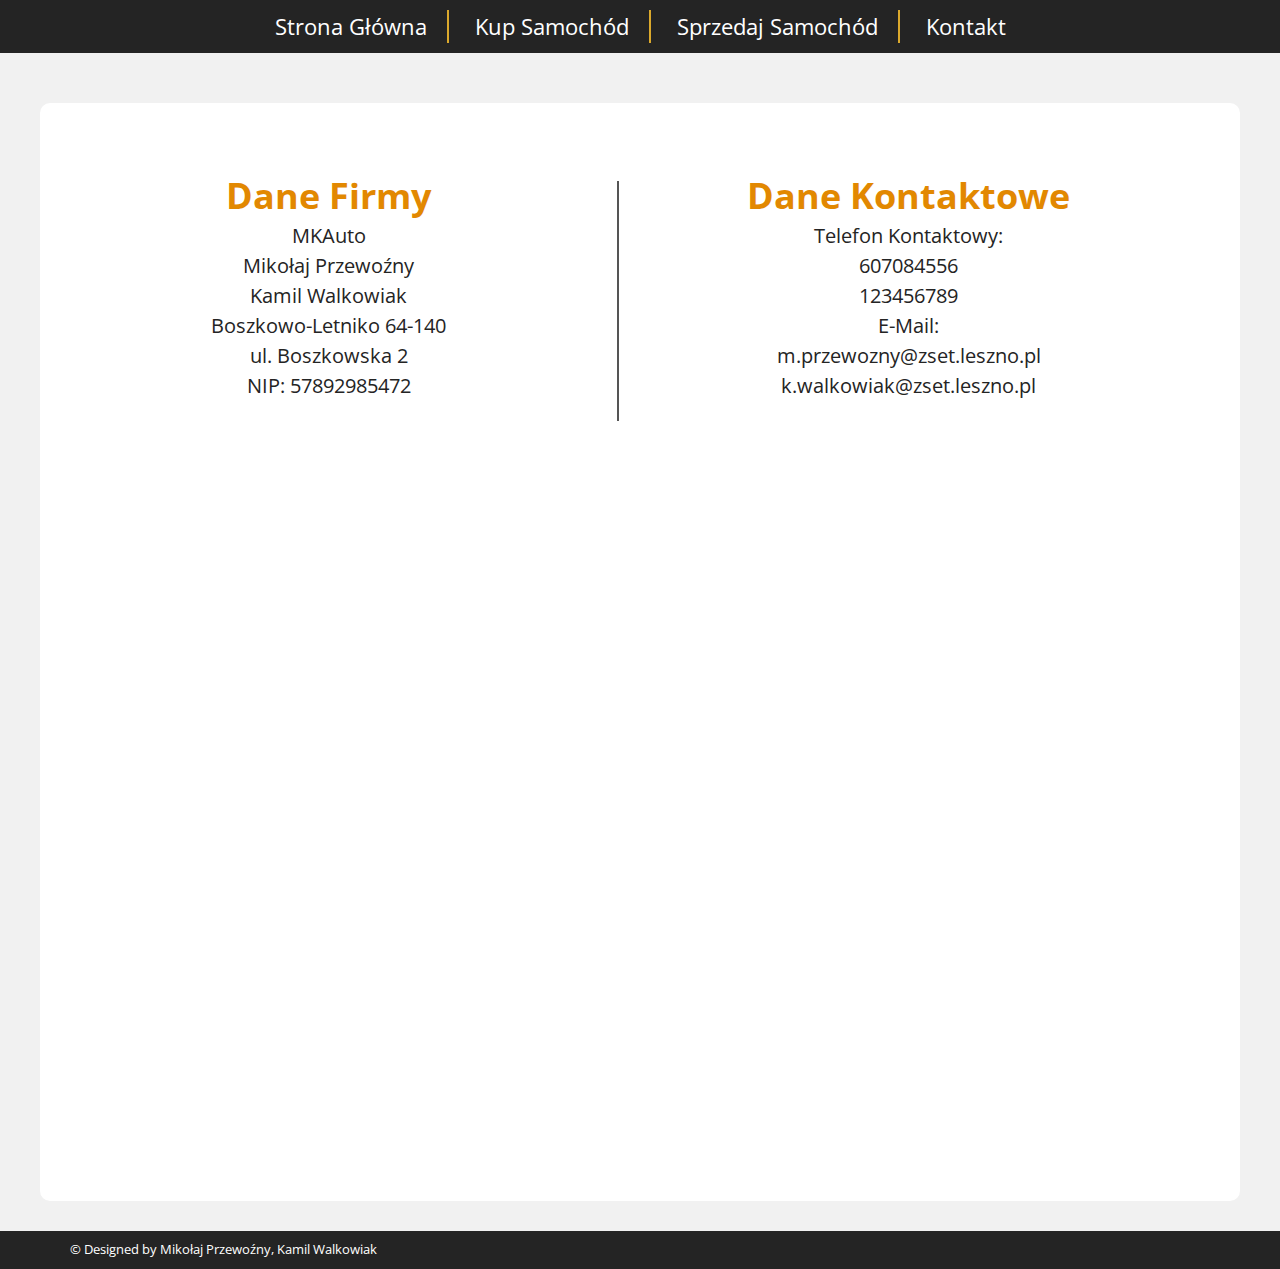
<file: kontakt.html>
<!DOCTYPE html>
<html lang="pl">
<head>

	<meta charset="utf-8">
	<title>MKAuto - Komis Samochodowy</title>
	<meta name="description" content="Komis samochodowy z wieloletnim stazem. Sprzedaz kupno samochodów uzywanych na terenie całej Polski. Mamy odziały w kilku miastach w kraju.">
	<meta name="keywords" content="samochód, auto, sprzedaj, kup, komis samochodowy, dealer, leasing">
	
	<meta http-equiv="X-Ua-Compatible" content="IE=edge">
	
	<link rel="stylesheet" href="main.css">

	<link href="https://fonts.googleapis.com/css?family=Open+Sans:400,700&amp;subset=latin-ext" rel="stylesheet">
	

	
</head>

<body>

	<header>
		
		<div class="menu">
			<li><a href="index.html">Strona Główna</a></li>
			<li><a href="kup.html">Kup Samochód</a></li>
			<li><a href="sprzedaj.html">Sprzedaj Samochód</a></li>
			<li><a href="kontakt.html">Kontakt</a></li>
		</div>
	
	</header>


	<div class = "pojemnik">
		<br />
		<div class = "dane">
			<div class = "danefir">
				<h2>Dane Firmy</h2>
				<br />
				<p>MKAuto</p>
				<p>Mikołaj Przewoźny</p>
				<p>Kamil Walkowiak</p>
				<p>Boszkowo-Letniko 64-140</p>
				<p>ul. Boszkowska 2</p>
				<p>NIP: 57892985472</p>
			</div>
			<div class = "danekon">
				<h2>Dane Kontaktowe</h2>
				<br />
				<p>Telefon Kontaktowy:</p>
				<p>607084556</p>
				<p>123456789</p>
				<p>E-Mail:</p>
				<p>m.przewozny@zset.leszno.pl</p>
				<p>k.walkowiak@zset.leszno.pl</p>

			</div>

			<div style = "clear:both"></div>
		</div>

		<iframe src="https://www.google.com/maps/embed?pb=!1m18!1m12!1m3!1d614.638176051701!2d16.335189917158434!3d51.960347719971196!2m3!1f0!2f0!3f0!3m2!1i1024!2i768!4f13.1!3m3!1m2!1s0x4705c0f28013492b%3A0x9fa982a1fd3027c5!2sBoszkowo-Letnisko!5e0!3m2!1spl!2spl!4v1639133370412!5m2!1spl!2spl" width="1200" height="650" style="border:0;" allowfullscreen="" loading="lazy"></iframe>



	</div>













	<div class = "stopka">
		&copy Designed by 
		<a href = "https://www.facebook.com/mikiprzewo" target="_blank">Mikołaj Przewoźny</a>, 
		<a href = "https://www.facebook.com/profile.php?id=100008271615667" target="_blank">Kamil Walkowiak</a>
	</div>

</body>
</html>
</file>
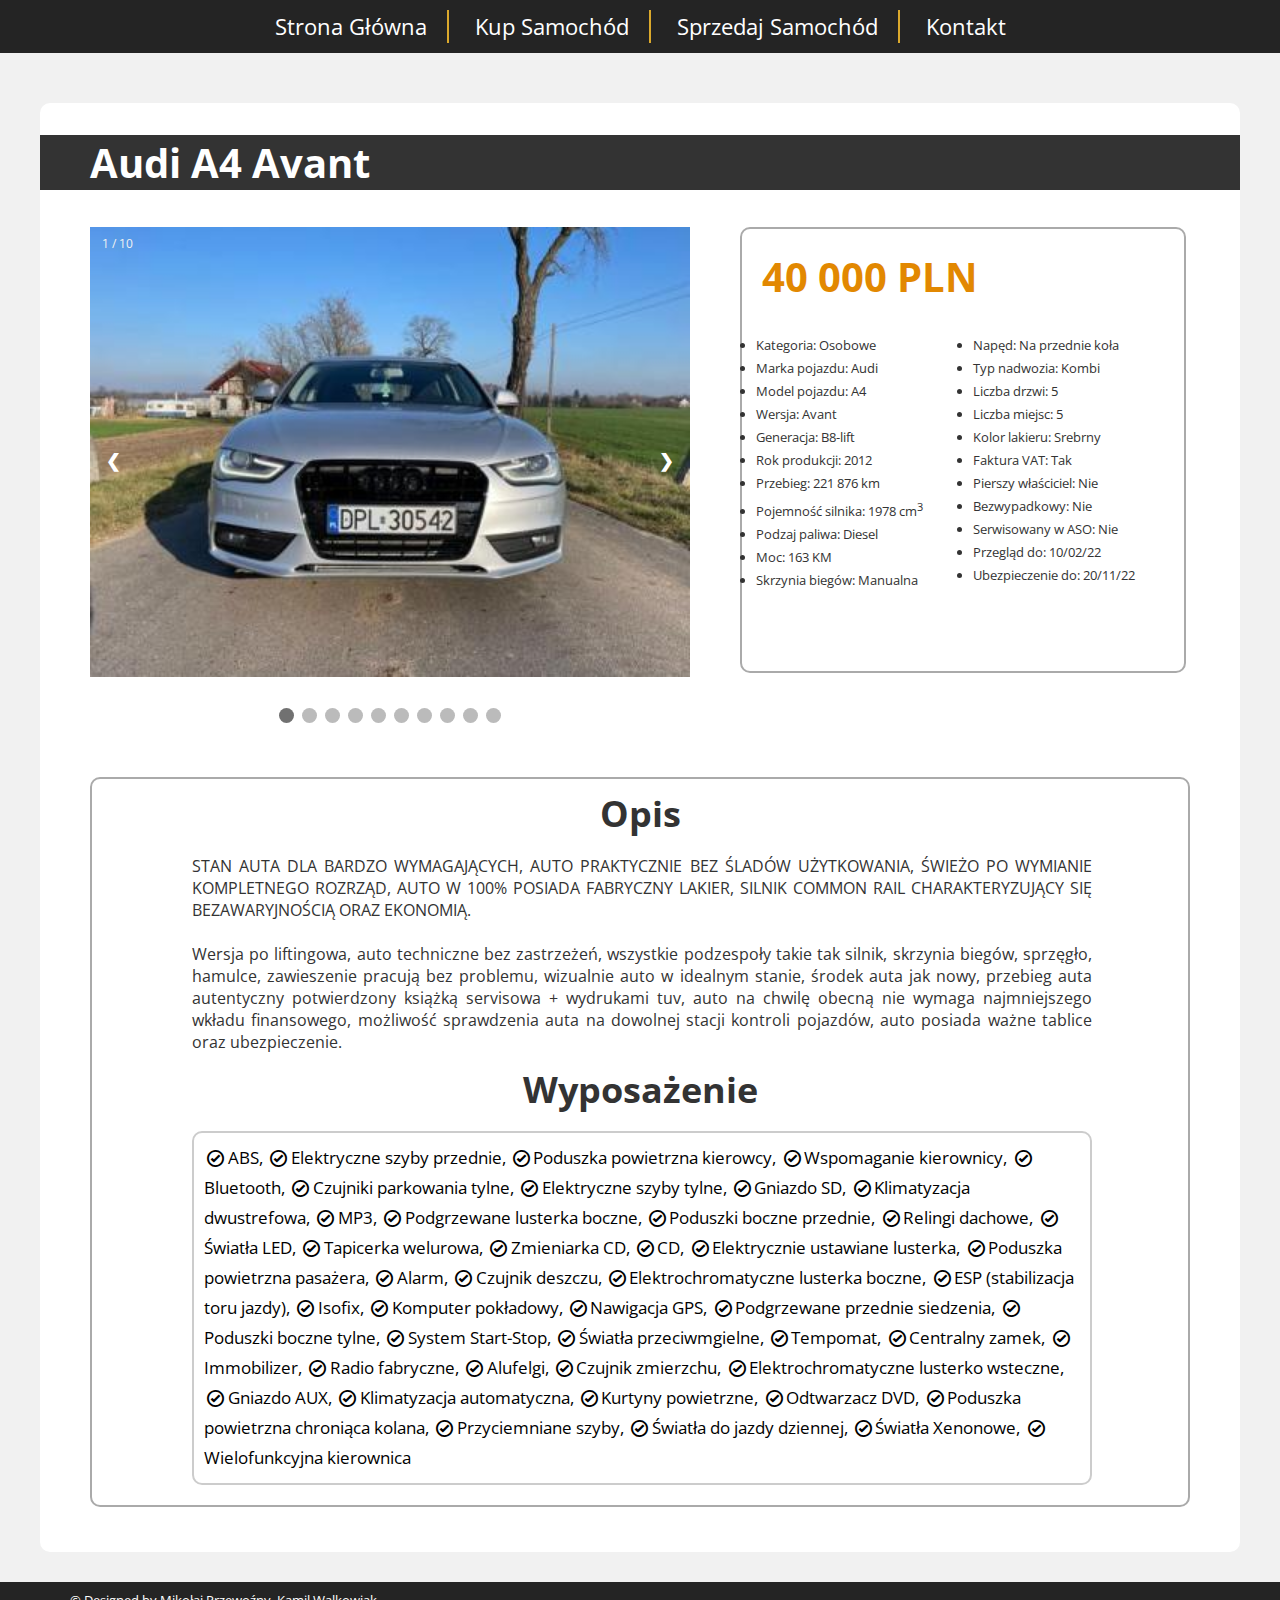
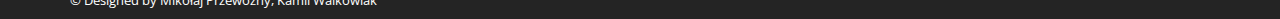
<file: oferta1.html>
<!DOCTYPE html>
<html lang="pl">
<head>

	<meta charset="utf-8">
	<title>MKAuto - Komis Samochodowy</title>
	<meta name="description" content="Komis samochodowy z wieloletnim stazem. Sprzedaz kupno samochodów uzywanych na terenie całej Polski. Mamy odziały w kilku miastach w kraju.">
	<meta name="keywords" content="samochód, auto, sprzedaj, kup, komis samochodowy, dealer, leasing">
	
	<meta http-equiv="X-Ua-Compatible" content="IE=edge">
	
	<link rel="stylesheet" href="main.css">
	<link rel = "stylesheet" href = "css/fontello.css" type = "text/css" />
	<link href="https://fonts.googleapis.com/css?family=Open+Sans:400,700&amp;subset=latin-ext" rel="stylesheet">
	
	

	
</head>

<body>

	<header>
		
		<div class="menu1">
			<li><a href="index.html">Strona Główna</a></li>
			<li><a href="kup.html">Kup Samochód</a></li>
			<li><a href="sprzedaj.html">Sprzedaj Samochód</a></li>
			<li><a href="kontakt.html">Kontakt</a></li>
		</div>
	
	</header>



	<div class = "pojemnik">
		<div class = "nazwaauta">
			<h1>Audi A4 Avant</h1>
		</div>

		<div class = "slider">
			<div class="slider-pojemnik">

				<div class="mySlides fade">
					<div class="numer-zdj">1 / 10</div>
					<img src="img/oferta1/1.jpeg" style="width:100%">
				</div>
			
				<div class="mySlides fade">
					<div class="numer-zdj">2 / 10</div>
					<img src="img/oferta1/2.jpeg" style="width:100%">
				</div>
			
				<div class="mySlides fade">
					<div class="numer-zdj">3 / 10</div>
					<img src="img/oferta1/3.jpeg" style="width:100%">
				</div>

				<div class="mySlides fade">
					<div class="numer-zdj">4 / 10</div>
					<img src="img/oferta1/4.jpeg" style="width:100%">
				</div>

				<div class="mySlides fade">
					<div class="numer-zdj">5 / 10</div>
					<img src="img/oferta1/5.jpeg" style="width:100%">
				</div>

				<div class="mySlides fade">
					<div class="numer-zdj">6 / 10</div>
					<img src="img/oferta1/6.jpeg" style="width:100%">
				</div>

				<div class="mySlides fade">
					<div class="numer-zdj">7 / 10</div>
					<img src="img/oferta1/7.jpeg" style="width:100%">
				</div>

				<div class="mySlides fade">
					<div class="numer-zdj">8 / 10</div>
					<img src="img/oferta1/8.jpeg" style="width:100%">
				</div>

				<div class="mySlides fade">
					<div class="numer-zdj">9 / 10</div>
					<img src="img/oferta1/9.jpeg" style="width:100%">
				</div>

				<div class="mySlides fade">
					<div class="numer-zdj">10 / 10</div>
					<img src="img/oferta1/10.jpeg" style="width:100%">
				</div>
				
				<a class="poprzedni" onclick="plusSlides(-1)">&#10094;</a>
				<a class="nastepny" onclick="plusSlides(1)">&#10095;</a>
			</div>
			<br>
			
			<div style="text-align:center">
				<span class="kropka" onclick="currentSlide(1)"></span>
				<span class="kropka" onclick="currentSlide(2)"></span>
				<span class="kropka" onclick="currentSlide(3)"></span>
				<span class="kropka" onclick="currentSlide(4)"></span>
				<span class="kropka" onclick="currentSlide(5)"></span>
				<span class="kropka" onclick="currentSlide(6)"></span>
				<span class="kropka" onclick="currentSlide(7)"></span>
				<span class="kropka" onclick="currentSlide(8)"></span>
				<span class="kropka" onclick="currentSlide(9)"></span>
				<span class="kropka" onclick="currentSlide(10)"></span>
			</div>

			<script>
						var slideIndex = 1;
				showSlides(slideIndex);

				function plusSlides(n) {
				showSlides(slideIndex += n);
				}

				function currentSlide(n) {
				showSlides(slideIndex = n);
				}

				function showSlides(n) {
				var i;
				var slides = document.getElementsByClassName("mySlides");
				var dots = document.getElementsByClassName("kropka");
				if (n > slides.length) {slideIndex = 1}
				if (n < 1) {slideIndex = slides.length}
				for (i = 0; i < slides.length; i++) {
					slides[i].style.display = "none";
				}
				for (i = 0; i < dots.length; i++) {
					dots[i].className = dots[i].className.replace(" aktywny", "");
				}
				slides[slideIndex-1].style.display = "block";
				dots[slideIndex-1].className += " aktywny";
				}
		</script>

		</div>
		<div class = "szczegoly">

			<div class = "cenaszczegoly">
				40 000 PLN
			</div>
			<div class = "infoszczegoly1">

				<li>Kategoria: Osobowe</li>
				<li>Marka pojazdu: Audi</li>
				<li>Model pojazdu: A4</li>
				<li>Wersja: Avant</li>
				<li>Generacja: B8-lift</li>
				<li>Rok produkcji: 2012</li>
				<li>Przebieg: 221 876 km</li>
				<li>Pojemność silnika: 1978 cm<sup>3</sup></li>
				<li>Podzaj paliwa: Diesel</li>
				<li>Moc: 163 KM</li>
				<li>Skrzynia biegów: Manualna</li>

			</div>
			<div class = "infoszczegoly2">

				<li>Napęd: Na przednie koła</li>
				<li>Typ nadwozia: Kombi</li>
				<li>Liczba drzwi: 5</li>
				<li>Liczba miejsc: 5</li>
				<li>Kolor lakieru: Srebrny</li>
				<li>Faktura VAT: Tak</li>
				<li>Pierszy właściciel: Nie</li>
				<li>Bezwypadkowy: Nie</li>
				<li>Serwisowany w ASO: Nie</li>
				<li>Przegląd do: 10/02/22</li>
				<li>Ubezpieczenie do: 20/11/22</li>

			</div>
			<div class = "cenaszczegoly">
				
			</div>
		</div>
		<div style = "clear:both"></div>

		<div class = "pojemnikoferta">

			<h3>Opis</h3>
			<div class = "opisoferta">
				STAN AUTA DLA BARDZO WYMAGAJĄCYCH,
				AUTO PRAKTYCZNIE BEZ ŚLADÓW UŻYTKOWANIA,
				ŚWIEŻO PO WYMIANIE KOMPLETNEGO ROZRZĄD, 	
				AUTO W 100% POSIADA FABRYCZNY LAKIER, 
				SILNIK COMMON RAIL CHARAKTERYZUJĄCY SIĘ BEZAWARYJNOŚCIĄ ORAZ EKONOMIĄ.
				<br /><br />
				Wersja po liftingowa, 
				auto techniczne bez zastrzeżeń, 
				wszystkie podzespoły takie tak silnik, skrzynia biegów, sprzęgło, 
				hamulce, zawieszenie pracują bez problemu, 
				wizualnie auto w idealnym stanie, 
				środek auta jak nowy, 
				przebieg auta autentyczny potwierdzony książką servisowa + wydrukami tuv, 
				auto na chwilę obecną nie wymaga najmniejszego wkładu finansowego, 
				możliwość sprawdzenia auta na dowolnej stacji kontroli pojazdów, 
				auto posiada ważne tablice oraz ubezpieczenie.

			</div>

			<h3>Wyposażenie</h3>

			<div class = "wyposazenie">
				<div class = "wyposazenie2">
				
					<i class="demo-icon icon-ok-circled2"></i>ABS, 
					<i class="demo-icon icon-ok-circled2"></i>Elektryczne szyby przednie, 
					<i class="demo-icon icon-ok-circled2"></i>Poduszka powietrzna kierowcy, 
					<i class="demo-icon icon-ok-circled2"></i>Wspomaganie kierownicy, 
					<i class="demo-icon icon-ok-circled2"></i>Bluetooth, 
					<i class="demo-icon icon-ok-circled2"></i>Czujniki parkowania tylne, 
					<i class="demo-icon icon-ok-circled2"></i>Elektryczne szyby tylne, 
					<i class="demo-icon icon-ok-circled2"></i>Gniazdo SD, 
					<i class="demo-icon icon-ok-circled2"></i>Klimatyzacja dwustrefowa, 
					<i class="demo-icon icon-ok-circled2"></i>MP3, 
					<i class="demo-icon icon-ok-circled2"></i>Podgrzewane lusterka boczne, 
					<i class="demo-icon icon-ok-circled2"></i>Poduszki boczne przednie, 
					<i class="demo-icon icon-ok-circled2"></i>Relingi dachowe, 
					<i class="demo-icon icon-ok-circled2"></i>Światła LED, 
					<i class="demo-icon icon-ok-circled2"></i>Tapicerka welurowa, 
					<i class="demo-icon icon-ok-circled2"></i>Zmieniarka CD, 
					<i class="demo-icon icon-ok-circled2"></i>CD, 
					<i class="demo-icon icon-ok-circled2"></i>Elektrycznie ustawiane lusterka, 
					<i class="demo-icon icon-ok-circled2"></i>Poduszka powietrzna pasażera, 
					<i class="demo-icon icon-ok-circled2"></i>Alarm, 
					<i class="demo-icon icon-ok-circled2"></i>Czujnik deszczu, 
					<i class="demo-icon icon-ok-circled2"></i>Elektrochromatyczne lusterka boczne, 
					<i class="demo-icon icon-ok-circled2"></i>ESP (stabilizacja toru jazdy), 
					<i class="demo-icon icon-ok-circled2"></i>Isofix, 
					<i class="demo-icon icon-ok-circled2"></i>Komputer pokładowy, 
					<i class="demo-icon icon-ok-circled2"></i>Nawigacja GPS, 
					<i class="demo-icon icon-ok-circled2"></i>Podgrzewane przednie siedzenia, 
					<i class="demo-icon icon-ok-circled2"></i>Poduszki boczne tylne, 
					<i class="demo-icon icon-ok-circled2"></i>System Start-Stop, 
					<i class="demo-icon icon-ok-circled2"></i>Światła przeciwmgielne, 
					<i class="demo-icon icon-ok-circled2"></i>Tempomat, 
					<i class="demo-icon icon-ok-circled2"></i>Centralny zamek, 
					<i class="demo-icon icon-ok-circled2"></i>Immobilizer, 
					<i class="demo-icon icon-ok-circled2"></i>Radio fabryczne, 
					<i class="demo-icon icon-ok-circled2"></i>Alufelgi, 
					<i class="demo-icon icon-ok-circled2"></i>Czujnik zmierzchu, 
					<i class="demo-icon icon-ok-circled2"></i>Elektrochromatyczne lusterko wsteczne, 
					<i class="demo-icon icon-ok-circled2"></i>Gniazdo AUX, 
					<i class="demo-icon icon-ok-circled2"></i>Klimatyzacja automatyczna, 
					<i class="demo-icon icon-ok-circled2"></i>Kurtyny powietrzne, 
					<i class="demo-icon icon-ok-circled2"></i>Odtwarzacz DVD, 
					<i class="demo-icon icon-ok-circled2"></i>Poduszka powietrzna chroniąca kolana, 
					<i class="demo-icon icon-ok-circled2"></i>Przyciemniane szyby, 
					<i class="demo-icon icon-ok-circled2"></i>Światła do jazdy dziennej, 
					<i class="demo-icon icon-ok-circled2"></i>Światła Xenonowe, 
					<i class="demo-icon icon-ok-circled2"></i>Wielofunkcyjna kierownica
					
				</div>
			</div>
		</div>
		
	</div>


	<div class = "stopka">
		&copy Designed by 
		<a href = "https://www.facebook.com/mikiprzewo" target="_blank">Mikołaj Przewoźny</a>, 
		<a href = "https://www.facebook.com/profile.php?id=100008271615667" target="_blank">Kamil Walkowiak</a>
	</div>

</body>
</html>
</file>
<file: main.css>
body
{
    background-color: #f1f1f1;
    font-family: 'Open Sans', sans-serif;
    font-size: 17px;
    margin: 0;
}

h1
{
    text-align: center;
    font-size: 40px;
    color: #333333;
}

h2
{
    color: rgb(226, 136, 1);
    font-size: 36px;
    margin: 0px;
}

h3
{
    text-align: center;
    margin: 10px;
    color: #333333;
    font-size: 36px;
    font-weight: 700;
}

.menu
{
    background-color: rgb(36, 36, 36);
	list-style-type: none;
	margin: 0;
	padding: 10px;
	font-size: 22px;
    line-height: 150%;
	min-height: 35px;
    text-align: center;

    width: 100%;
}

.menu > li
{
	display: inline-block;
	padding-left: 20px;
	padding-right: 20px;
	border-right: 2px solid #dba92c;
}

.menu > li:last-child
{
	border-right: none;
}

.menu a
{
	color: #fff;
	text-decoration: none;
}

.menu a:hover
{
	color: #fba92c;
}


.menu1
{
    background-color: rgb(36, 36, 36);
	list-style-type: none;
	margin: 0;
	padding: 10px;
	font-size: 22px;
    line-height: 150%;
	min-height: 35px;
    text-align: center;
    top: 0;
    width: 100%;
}

.menu1 > li
{
	display: inline-block;
	padding-left: 20px;
	padding-right: 20px;
	border-right: 2px solid #dba92c;
}

.menu1 > li:last-child
{
	border-right: none;
}

.menu1 a
{
	color: #fff;
	text-decoration: none;
}

.menu1 a:hover
{
	color: #fba92c;
}



.pojemnik
{
    margin-left: auto;
	margin-right: auto;
    min-height: 950px;
	width: 1200px;
	text-align: center;
    border-radius: 10px;
    background-color: #ffffff;
    margin-top: 50px;
    margin-bottom: 30px;
    padding-top: 5px;
    padding-bottom: 15px;
}

.dlaczegomy
{
    width: 1200px;
    background-color: #dddddd;
    margin-left: auto;
    margin-right: auto;
    margin-top: 10px;
    margin-bottom: 15px;
}

.gwarancja
{
    float: left;
    width: 300px;
    height: 400px;
    background-color: #ffffff;
    margin-left: 100px;
    margin-right: 25px;
    margin-top: 25px;
    border-radius: 10px;
    margin-bottom: 30px;
}

.prawozwrotu
{
    float: left;
    width: 300px;
    height: 400px;
    background-color: #ffffff;
    margin-left: 25px;
    margin-right: 25px;
    margin-top: 25px;
    border-radius: 10px;
    margin-bottom: 30px;
}

.zakupzdalny
{
    float: left;
    width: 300px;
    height: 400px;
    background-color: #ffffff;
    margin-left: 25px;
    margin-right: 100px;
    margin-top: 25px;
    border-radius: 10px;
    margin-bottom: 30px;
}

.fontelek
{
    font-size: 60px;
    color: #555555;
    margin-top: 50px;
    width: 300px;
    height: 100px;
}

.dopisekfontelek
{
    margin-top: 20px;
    margin-left: 20px;
    margin-right: 20px;
}

.dopisekfontelek1
{
    text-align: center;
    font-size: 27px;
    font-weight: 700;
    color:rgb(226, 136, 1);
    margin-top: 20px;
    height: 100px;
}
.dopisekfontelek2 
{
    color: #444444;
    font-size: 18px;
    font-weight: 500;
}

.oferta
{
    width: 1050px;
    height: 200px;
    margin-left: auto;
    margin-right: auto;
    margin-top: 10px;
    border-style: solid;
    border-width: 2px;
    border-color: #888888;
    border-radius: 10px;
    background-color: #ffffff;
}

.oferta:hover
{
    width: 1050px;
    height: 200px;
    margin-left: auto;
    margin-right: auto;
    margin-top: 10px;
    border-style: solid;
    border-width: 2px;
    border-color: #888888;
    border-radius: 10px;
    background-color: #ffffff;
    box-shadow: 0px 1px 2px;
    background-color: #eeeeee;
}

.oferta:last-child
{
    margin-bottom: 10px;
}

.img
{
    float: left;
    height: 180px;
    width: 240px;
    margin: 10px;
}
.img img
{
    height: 176px;
    width: 236px;
    border-radius: 10px;
}

.info
{
    float: left;
    width: 766px;
    height: 176px;
    margin: 10px;
}

.nazwa
{
    width: 700px;
    height: 40px;
    margin: 10px;
    font-size: 24px;
    text-align: left;
    font-weight: bold;
}

.nazwaauta
{
    font-size: 40px;
    background-color: #333333;
    margin-top: 10px;
    margin-bottom: 10px;
}

.nazwaauta h1
{
    color: white;
    text-align: left;
    margin-left: 50px;
}

.nazwaauta h1:hover
{
    color: #fba92c;
}

.opis
{
    float: left;
    width: 510px;
    height: 100px;
    margin: 10px;
}

.cena
{
    float: left;
    width: 200px;
    height: 100px;
    margin: 10px;
    font-size: 28px;
    color: rgb(226, 136, 1);
    font-weight: 700;
}

.cena p
{
   margin-top: 50px;
}

.rocznik
{
    float: left;
    text-align: left;
    vertical-align: center;
    width:200px;
    height:30px;
}

.przebieg
{
    float: left;
    text-align: left;
    vertical-align: center;
    width:200px;
    height:30px;
}

.pojemnosc
{
    float: left;
    text-align: left;
    vertical-align: center;
    width:200px;
    height:30px;
}

.paliwo
{
    float: left;
    text-align: left;
    vertical-align: center;
    width:200px;
    height:30px;
}

.slider
{
    width: 600px;
    height: 450px;
    border-radius: 10px;
    margin-left: 50px;
    margin-right: 25px;
    margin-top: 10px;
    float: left;
}

* {box-sizing:border-box}

.slider-pojemnik 
{
  width: 600px;
  position: relative;
  margin: auto;
}

.mySlides 
{
  display: none;
}

.poprzedni, .nastepny
{
  cursor: pointer;
  position: absolute;
  top: 50%;
  width: auto;
  margin-top: -22px;
  padding: 16px;
  color: white;
  font-weight: bold;
  font-size: 18px;
  transition: 0.6s ease;
  border-radius: 0 3px 3px 0;
  user-select: none;
}

.nastepny 
{
  right: 0px;
  border-radius: 3px 0 0 3px;
}

.poprzedni 
{
  left: 0px;
  border-radius: 3px 0 0 3px;
}

.poprzedni:hover, .nastepny:hover 
{
  background-color: rgba(0,0,0,0.8);
}

.numer-zdj 
{
  color: #f2f2f2;
  font-size: 12px;
  padding: 8px 12px;
  position: absolute;
  top: 0;
}

.kropka
{
  cursor: pointer;
  height: 15px;
  width: 15px;
  margin: 0 2px;
  background-color: #bbb;
  border-radius: 50%;
  display: inline-block;
  transition: background-color 0.6s ease;
}

.aktywny, .kropka:hover 
{
  background-color: #717171;
}

.fade 
{
  -webkit-animation-name: fade;
  -webkit-animation-duration: 1.5s;
  animation-name: fade;
  animation-duration: 1.5s;
}

@-webkit-keyframes fade 
{
  from {opacity: .4}
  to {opacity: 1}
}

@keyframes fade 
{
  from {opacity: .4}
  to {opacity: 1}
}

.szczegoly
{
    width: 446px;
    height: 446px;
    margin-right: 50px;
    margin-left: 25px;
    margin-top: 10px;
    float: left;
    border-style: solid;
    border-width: 2px;
    border-color: #aaaaaa;
    border-radius: 10px;
}

.cenaszczegoly
{
    text-align: left;
    margin-top: 20px;
    margin-left: 20px;
    color: rgb(226, 136, 1);
    font-size: 40px;
    font-weight: 700;
    height: 50px;
}

.infoszczegoly1
{
    float: left;
    margin: 10px;
    margin-left: 14px;
    margin-top:35px;
    height: 356px;
    width: 197px;
    font-size: 13px;
    text-align: left;
    color: #333333;
    line-height: 23px;
}

.infoszczegoly2
{
    float: left;
    margin: 10px;
    margin-top: 35px;
    height: 356px;
    width: 201px;
    font-size: 13px;
    text-align: left;
    color: #333333;
    line-height: 23px;
}

.pojemnikoferta
{
    border-style: solid;
    border-width: 2px;
    border-color: #aaaaaa;
    border-radius: 10px;
    margin-left: auto;
    margin-right: auto;
    margin-top: 100px;
    margin-bottom: 30px;
    width: 1100px;
    min-height: 600px;
}

.opisoferta
{
    margin-top: 17px;
    width: 900px;
    min-height: 200px;
    margin-left: 100px;
    margin-right: 100px;
    color: #333333;
    font-size: 16px;
    text-align: justify;
}

.wyposazenie
{
    width: 900px;
    min-height: 100px;
    margin: 17px;
    margin-left: 100px;
    margin-right: 100px;
    margin-bottom: 20px;
    text-align: left;
    font-size: 17px;
    line-height: 30px;
    border-style: solid;
    border-width: 2px;
    border-color: #cccccc;
    border-radius: 10px;
}

.wyposazenie2
{
    margin: 10px;
}

.formularz
{
    width: 800px;
    margin-left: auto;
    margin-right: auto;
}

.dane-auto
{
    width: 600px;
    height: 40px;
    border: none;
    background-color: #f1f1f1;
    border-radius: 10px;
    margin-bottom: 10px;
    font-family: 'Open Sans', sans-serif;
    font-size: 15px;
}

.info-auto
{
    min-width: 600px;
    max-width: 600px;
    min-height: 100px;
    border: none;
    background-color: #f1f1f1;
    border-radius: 10px;
    margin-bottom: 10px;
    font-family: 'Open Sans', sans-serif;
    font-size: 15px;
}

.przycisk
{
    margin-left: auto;
    margin-right: auto;
    background-color: #dba92c;
    color: white;
    width: 100px;
    height: 50px;
    border: none;
    border-radius: 10px;
    font-size: 15px;
}

.przycisk:hover
{
    margin-left: auto;
    margin-right: auto;
    background-color: rgb(226, 136, 1);
    color: white;
    width: 100px;
    height: 50px;
    border: none;
    border-radius: 10px;
    font-size: 15px;
}

.dane
{
    width: 1200px;
    margin-top: 50px;
    margin-left: auto;
    margin-right: auto;
    margin-bottom: 100px;
    line-height: 10px;
    font-size: 20px;
    color: rgb(36, 36, 36);
}

.danefir
{
    float: left;
    width: 579px;
    padding: 10px;
    color: rgb(36, 36, 36);
    border-right:2px solid #555555;
}

.danekon
{
    float: left;
    width: 579px;
    padding: 10px;
    color: rgb(36, 36, 36);
}

.stopka
{
    background-color: rgb(36, 36, 36);
	color: #fff;
	margin: 0;
	padding: 9px;
	font-size: 13px;
	min-height: 20px;
    width: 100%;
    line-height: 150%;
    text-align: left;
    padding-left: 70px;
}

.stopka a
{
    text-decoration: none;
    color: #fff;
}

.stopka a:hover
{
    text-decoration: none;
    color: #dba92c;
}

a
{
    text-decoration: none;
    color: black;
}

iframe
{
    margin-bottom: 10px;
}
</file>
<file: css/fontello.css>
@font-face {
  font-family: 'fontello';
  src: url('../font/fontello.eot?46941773');
  src: url('../font/fontello.eot?46941773#iefix') format('embedded-opentype'),
       url('../font/fontello.woff2?46941773') format('woff2'),
       url('../font/fontello.woff?46941773') format('woff'),
       url('../font/fontello.ttf?46941773') format('truetype'),
       url('../font/fontello.svg?46941773#fontello') format('svg');
  font-weight: normal;
  font-style: normal;
}
/* Chrome hack: SVG is rendered more smooth in Windozze. 100% magic, uncomment if you need it. */
/* Note, that will break hinting! In other OS-es font will be not as sharp as it could be */
/*
@media screen and (-webkit-min-device-pixel-ratio:0) {
  @font-face {
    font-family: 'fontello';
    src: url('../font/fontello.svg?46941773#fontello') format('svg');
  }
}
*/
[class^="icon-"]:before, [class*=" icon-"]:before {
  font-family: "fontello";
  font-style: normal;
  font-weight: normal;
  speak: never;

  display: inline-block;
  text-decoration: inherit;
  width: 1em;
  margin-right: .2em;
  text-align: center;
  /* opacity: .8; */

  /* For safety - reset parent styles, that can break glyph codes*/
  font-variant: normal;
  text-transform: none;

  /* fix buttons height, for twitter bootstrap */
  line-height: 1em;

  /* Animation center compensation - margins should be symmetric */
  /* remove if not needed */
  margin-left: .2em;

  /* you can be more comfortable with increased icons size */
  /* font-size: 120%; */

  /* Font smoothing. That was taken from TWBS */
  -webkit-font-smoothing: antialiased;
  -moz-osx-font-smoothing: grayscale;

  /* Uncomment for 3D effect */
  /* text-shadow: 1px 1px 1px rgba(127, 127, 127, 0.3); */
}

.icon-clock:before { content: '\e800'; } /* '' */
.icon-ok-circled2:before { content: '\e801'; } /* '' */
.icon-desktop:before { content: '\e802'; } /* '' */
.icon-check:before { content: '\e803'; } /* '' */
</file>
